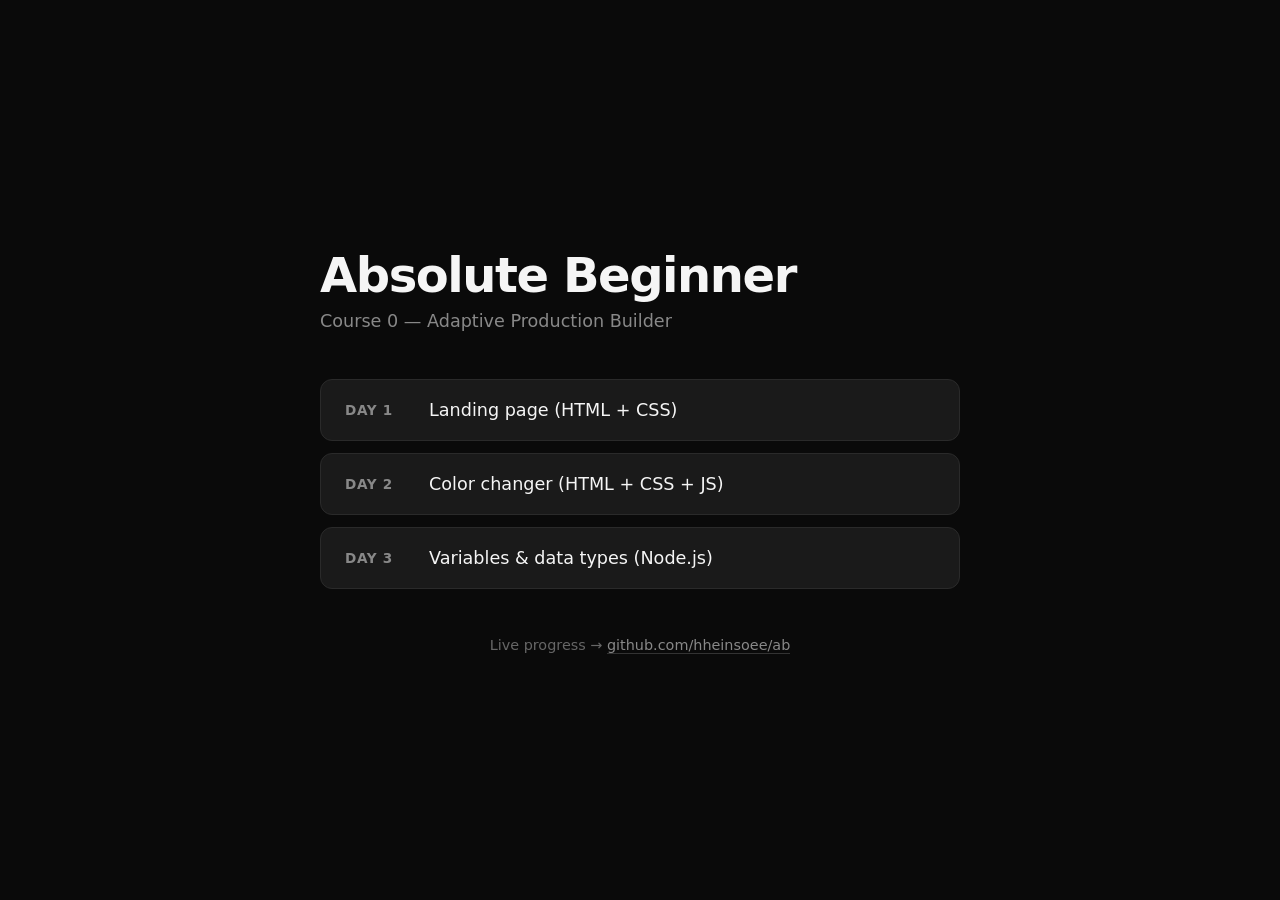
<file: index.html>
<!DOCTYPE html>
<html lang="en">

<head>
    <meta charset="UTF-8">
    <meta name="viewport" content="width=device-width, initial-scale=1.0">
    <title>Absolute Beginner — Class Progress</title>
    <link rel="stylesheet" href="styles.css">
</head>

<body>
    <main>
        <h1>Absolute Beginner</h1>
        <p class="subtitle">Course 0 — Adaptive Production Builder</p>

        <ul class="days">
            <li>
                <a href="./day1/">
                    <span class="num">Day 1</span>
                    <span class="title">Landing page (HTML + CSS)</span>
                </a>
            </li>
            <li>
                <a href="./day2/">
                    <span class="num">Day 2</span>
                    <span class="title">Color changer (HTML + CSS + JS)</span>
                </a>
            </li>
            <li>
                <a href="https://github.com/hheinsoee/ab/tree/main/day3" target="_blank">
                    <span class="num">Day 3</span>
                    <span class="title">Variables &amp; data types (Node.js)</span>
                </a>
            </li>
        </ul>

        <footer>
            <p>Live progress → <a href="https://github.com/hheinsoee/ab" target="_blank">github.com/hheinsoee/ab</a></p>
        </footer>
    </main>
</body>

</html>
</file>
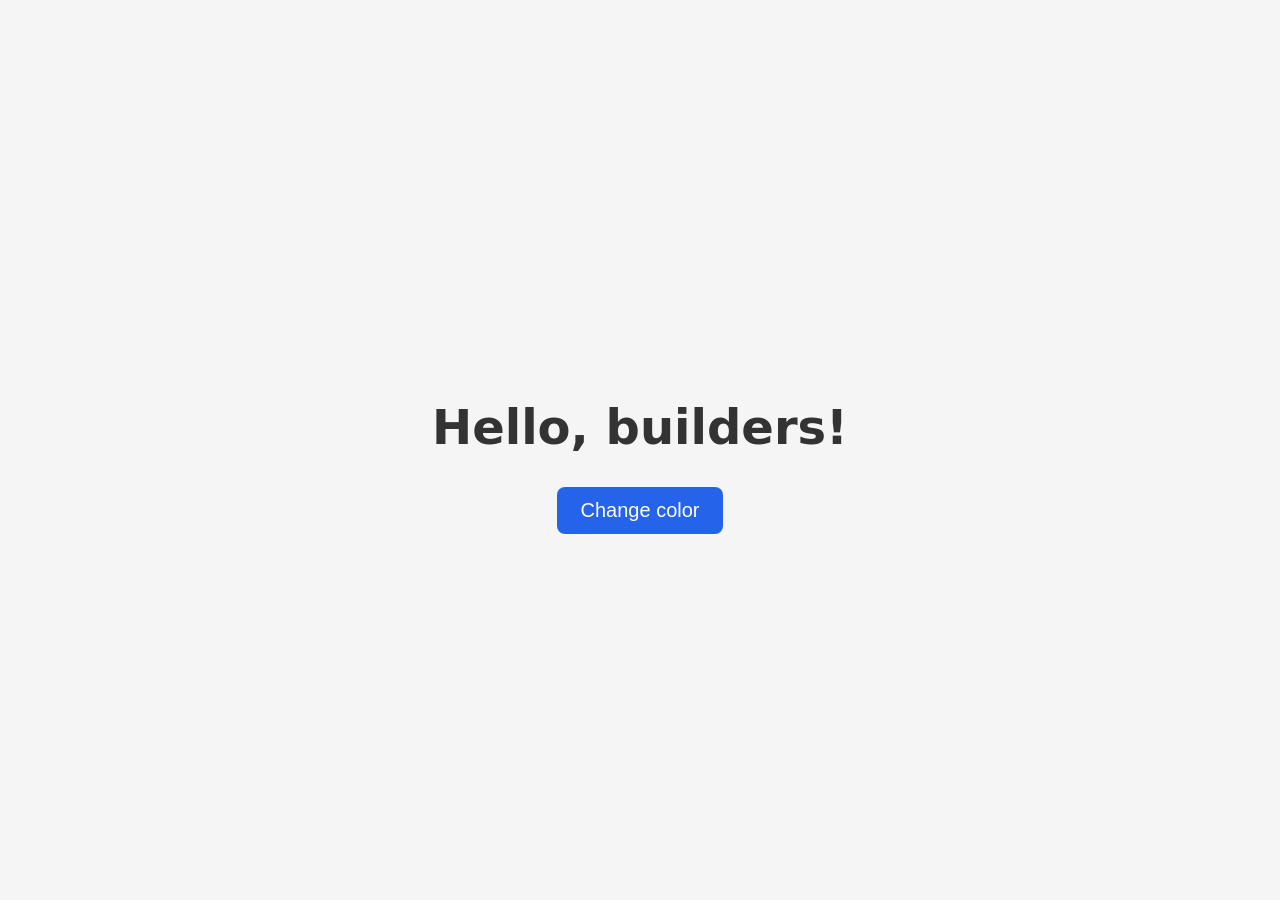
<file: day2/index.html>
<!DOCTYPE html>
<html lang="en">

<head>
    <meta charset="UTF-8">
    <meta name="viewport" content="width=device-width, initial-scale=1.0">
    <title>Day 2 — Color Changer</title>

    <!-- CSS file ကို ဒီမှာ link လုပ်တယ် -->
    <link rel="stylesheet" href="styles.css">
</head>

<body>
    <!-- id="heading" — JS က ဒီ id နဲ့ ရှာမယ် -->
    <h1 id="heading">Hello, builders!</h1>

    <!-- id="colorBtn" — JS က ဒီ button ကို နားထောင်မယ် -->
    <button id="colorBtn">Change color</button>

    <!-- JS file ကို body အောက်ဆုံးမှာ ထည့် -->
    <script src="script.js"></script>
</body>

</html>
</file>
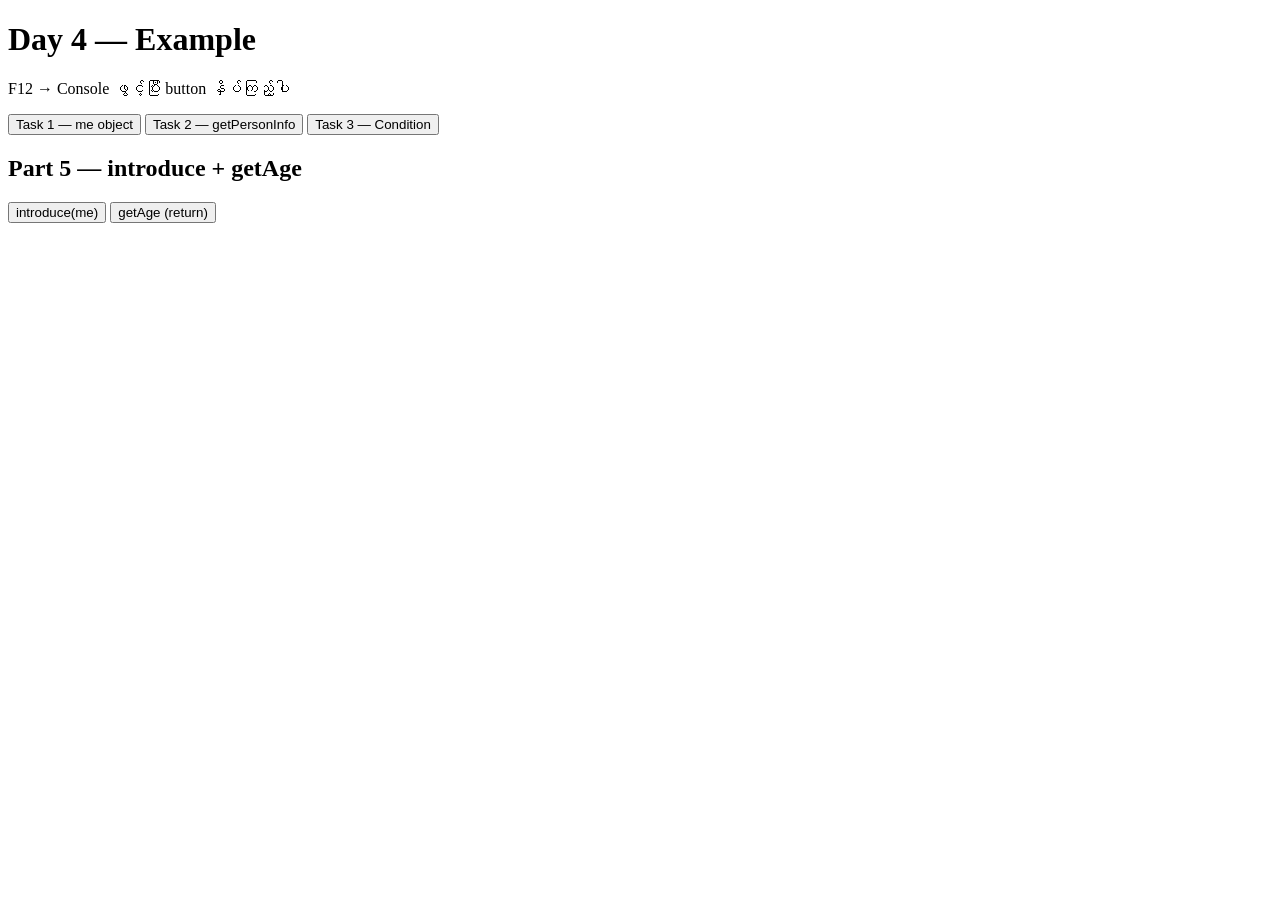
<file: day4/example/index.html>
<!DOCTYPE html>
<html lang="en">
<head>
    <meta charset="UTF-8">
    <meta name="viewport" content="width=device-width, initial-scale=1.0">
    <title>Day 4 — Example</title>
</head>
<body>
    <h1>Day 4 — Example</h1>
    <p>F12 → Console ဖွင့်ပြီး button နှိပ်ကြည့်ပါ</p>

    <button onclick="task1()">Task 1 — me object</button>
    <button onclick="task2()">Task 2 — getPersonInfo</button>
    <button onclick="task3()">Task 3 — Condition</button>

    <h2>Part 5 — introduce + getAge</h2>
    <button onclick="introduce(me)">introduce(me)</button>
    <button onclick="showAges()">getAge (return)</button>

    <script src="homework.js"></script>
</body>
</html>
</file>
<file: styles.css>
* {
    box-sizing: border-box;
    margin: 0;
    padding: 0;
}

body {
    font-family: system-ui, -apple-system, sans-serif;
    background: #0a0a0a;
    color: #f5f5f5;
    min-height: 100vh;
    display: flex;
    align-items: center;
    justify-content: center;
    padding: 2rem;
}

main {
    max-width: 640px;
    width: 100%;
}

h1 {
    font-size: 3rem;
    margin-bottom: 0.5rem;
    letter-spacing: -0.03em;
}

.subtitle {
    color: #888;
    margin-bottom: 3rem;
    font-size: 1.1rem;
}

.days {
    list-style: none;
    display: flex;
    flex-direction: column;
    gap: 0.75rem;
    margin-bottom: 3rem;
}

.days a {
    display: flex;
    align-items: center;
    gap: 1.5rem;
    padding: 1.25rem 1.5rem;
    background: #1a1a1a;
    border: 1px solid #2a2a2a;
    border-radius: 0.75rem;
    color: #f5f5f5;
    text-decoration: none;
    transition: all 0.15s;
}

.days a:hover {
    background: #222;
    border-color: #444;
    transform: translateX(4px);
}

.num {
    font-size: 0.85rem;
    font-weight: 600;
    color: #888;
    letter-spacing: 0.05em;
    text-transform: uppercase;
    min-width: 60px;
}

.title {
    font-size: 1.1rem;
}

footer {
    color: #666;
    font-size: 0.9rem;
    text-align: center;
}

footer a {
    color: #888;
    text-decoration: none;
    border-bottom: 1px solid #333;
}

footer a:hover {
    color: #f5f5f5;
    border-color: #666;
}
</file>
<file: day2/styles.css>
/* body — page တစ်ခုလုံးရဲ့ ပုံစံ */
body {
    font-family: system-ui, sans-serif;
    display: flex;
    flex-direction: column;
    align-items: center;
    justify-content: center;
    min-height: 100vh;
    margin: 0;
    background: #f5f5f5;
}

/* h1 — heading ရဲ့ အရွယ်အစား + အရောင် */
h1 {
    font-size: 3rem;
    color: #333;
    margin-bottom: 2rem;
}

/* button — button ရဲ့ အရောင်, အရွယ်, ပုံစံ */
button {
    font-size: 1.25rem;
    padding: 0.75rem 1.5rem;
    border: none;
    border-radius: 0.5rem;
    background: #2563eb;
    color: white;
    cursor: pointer;
}

/* button:hover — mouse တင်ထားတဲ့ အခါ ပြောင်းမယ့် ပုံစံ */
button:hover {
    background: #1d4ed8;
}
</file>
